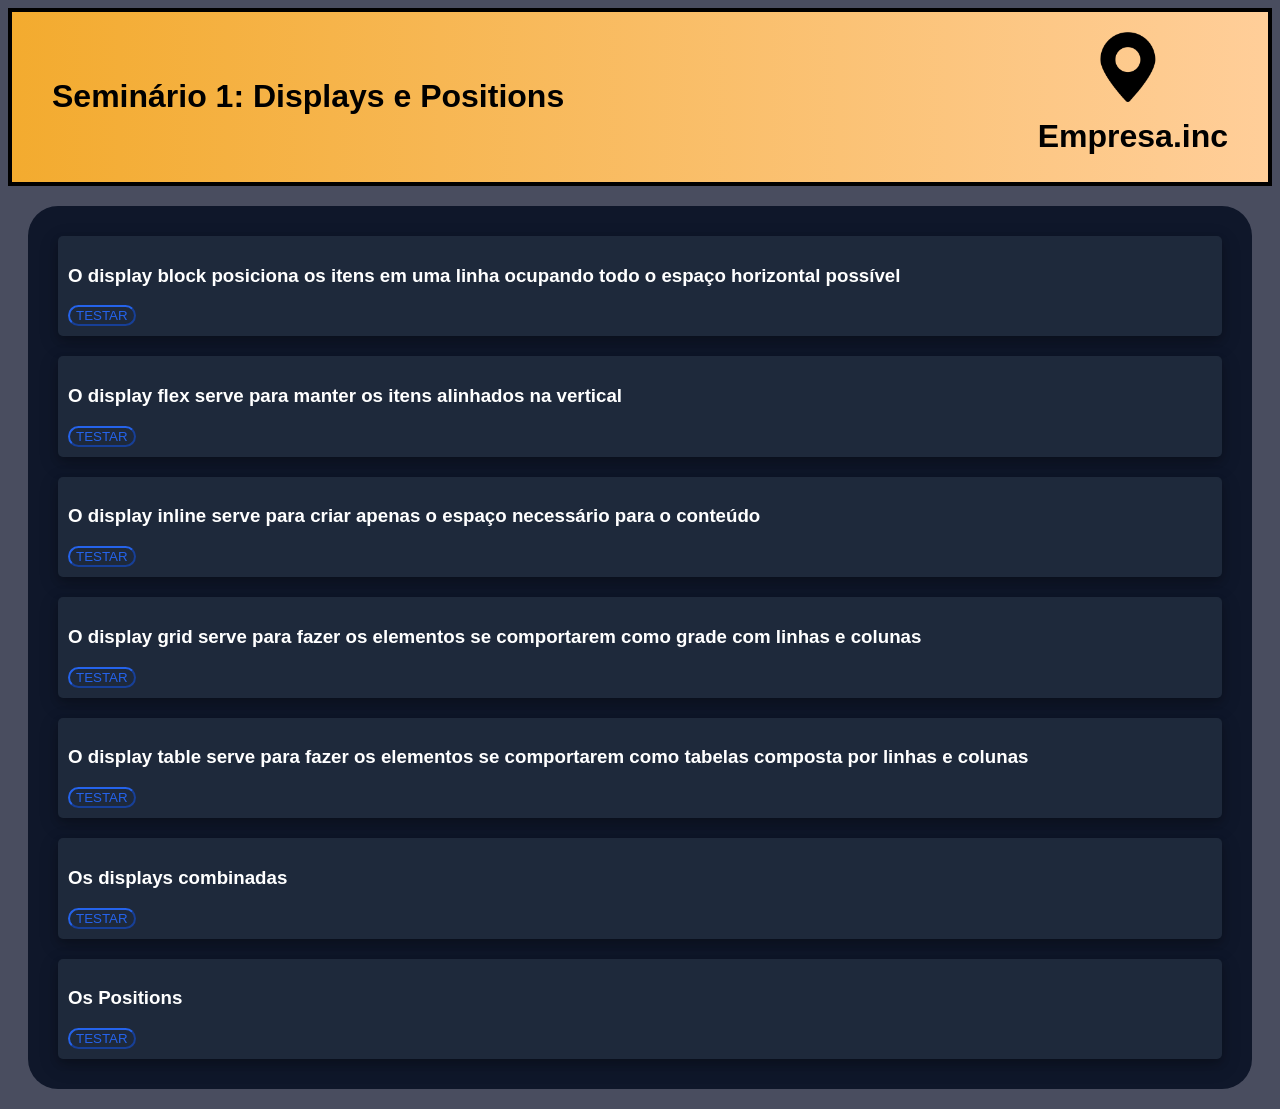
<file: index.html>
<html lang="en">
<head>
    <meta charset="UTF-8">
    <meta name="viewport" content="width=device-width, initial-scale=1.0">
      <title>Site de position</title>
       <link rel="shortcut icon" type="image/png" href="assets/Icon.ico">
    <link rel="stylesheet" href="style.css">
   
  
</head>
<header>
<div class="orange"> 
    <h1> Seminário 1: Displays e Positions </h1>
    <div>
        <img class="logo" src="assets/Logo.png" alt="Logo">
        <h1 class="logotext"> Empresa.inc </h1>
    </div>
            
</div>
</header>
<body>
        <div class="verde">
       <div class="bloco amarelo">
       <h3>O display block posiciona os itens em uma linha ocupando todo o espaço horizontal possível</h3>
       <a href='block.html'><button>TESTAR</button></a>
       </div>
        <div class="bloco amarelo">
            <div class="flex">
            <h3>O display flex serve para manter os itens alinhados na vertical</h3>
        </div>
          <a href='flex.html'><button>TESTAR</button></a>
       </div>
         <div class="bloco amarelo">
            <div class="flex">
            <h3>O display inline serve para criar apenas o espaço necessário para o conteúdo</h3>
        </div>
         <a href='inline.html'><button>TESTAR</button></a>
       </div>
    <div class="bloco amarelo">
        <h3>O display grid serve para fazer os elementos se comportarem como grade com linhas e colunas</h3>
         <a href='grid.html'><button>TESTAR</button></a>
        </div>
        <div class="bloco amarelo">
           <h3>O display table serve para fazer os elementos se comportarem como tabelas composta por linhas e colunas</h3>
            <a href='table.html'><button>TESTAR</button></a>
         </div>
        <!-- Flow-root foi movido para as displays combinadas-->  
          <div class="bloco amarelo">
           <h3>Os displays combinadas</h3>
            <a href='combinacao.html'><button>TESTAR</button></a>
         </div>
         <div class="bloco amarelo">
           <h3>Os Positions</h3>
            <a href='positotions.html'><button>TESTAR</button></a> 
         </div>

    </div>
</body>
</html>
</file>
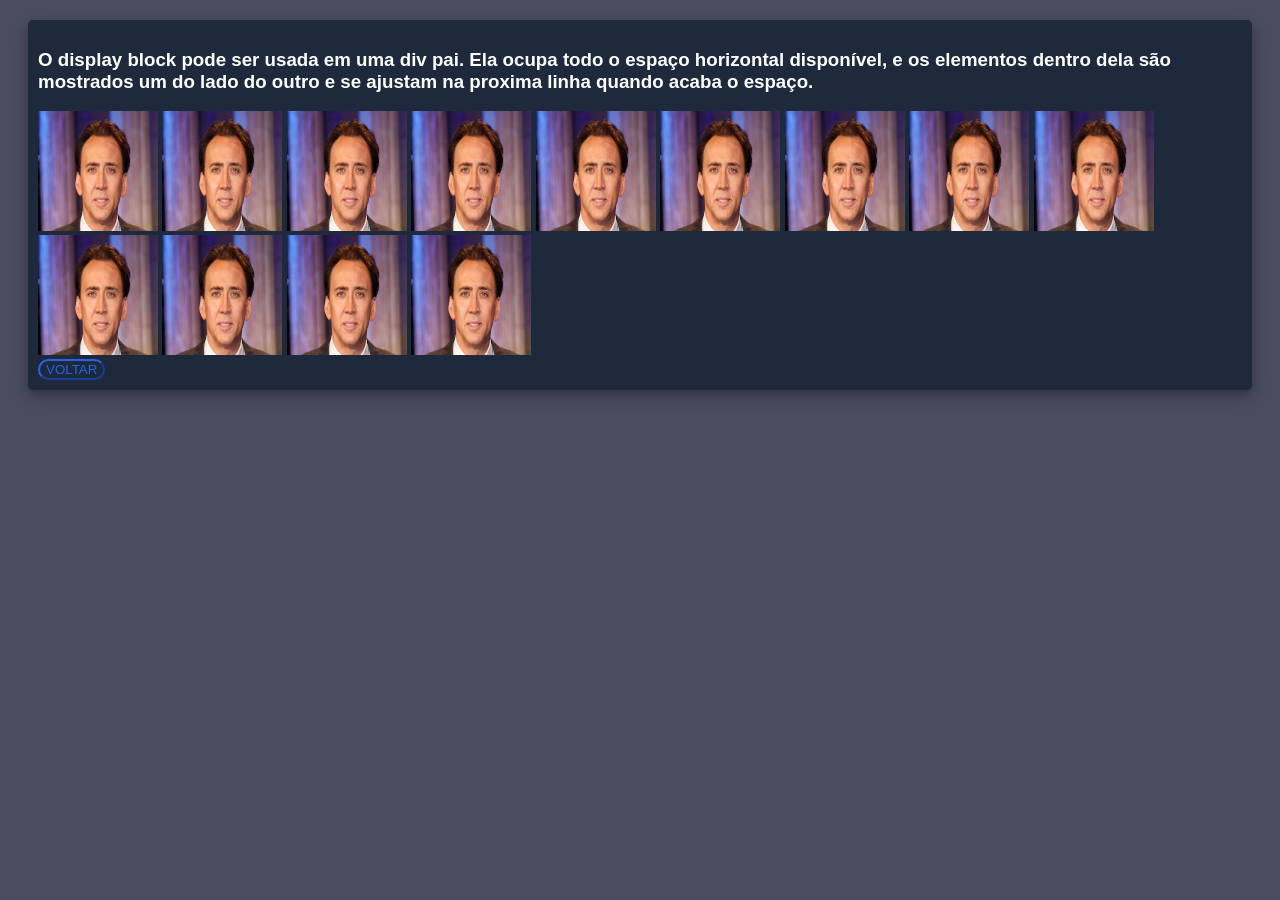
<file: block.html>
<html lang="en">
<head>
    <meta charset="UTF-8">
    <meta name="viewport" content="width=device-width, initial-scale=1.0"> 
    <link rel="shortcut icon" type="image/png" href="assets/Icon.ico">
    <link rel="stylesheet" href="style.css">

    <title>display block</title>
</head>
<body>
 <div class="bloco block amarelo">
    
        <div>
       <h3>O display block pode ser usada em uma div pai. Ela ocupa todo o espaço horizontal disponível, e os elementos dentro dela são mostrados um do lado do outro e se ajustam na proxima linha quando acaba o espaço. </h3>
            <img class="img" src="assets/Nicolas-Cage.jpg" alt="">
            <img class="img" src="assets/Nicolas-Cage.jpg" alt="">
            <img class="img" src="assets/Nicolas-Cage.jpg" alt="">
            <img class="img" src="assets/Nicolas-Cage.jpg" alt="">
            <img class="img" src="assets/Nicolas-Cage.jpg" alt="">
            <img class="img" src="assets/Nicolas-Cage.jpg" alt="">
            <img class="img" src="assets/Nicolas-Cage.jpg" alt="">
            <img class="img" src="assets/Nicolas-Cage.jpg" alt="">
            <img class="img" src="assets/Nicolas-Cage.jpg" alt="">
            <img class="img" src="assets/Nicolas-Cage.jpg" alt="">
            <img class="img" src="assets/Nicolas-Cage.jpg" alt="">
            <img class="img" src="assets/Nicolas-Cage.jpg" alt="">
            <img class="img" src="assets/Nicolas-Cage.jpg" alt="">
        </div>
        
        <a href='index.html'><button>VOLTAR</button></a>
       </div>

</body>
</html>
</file>
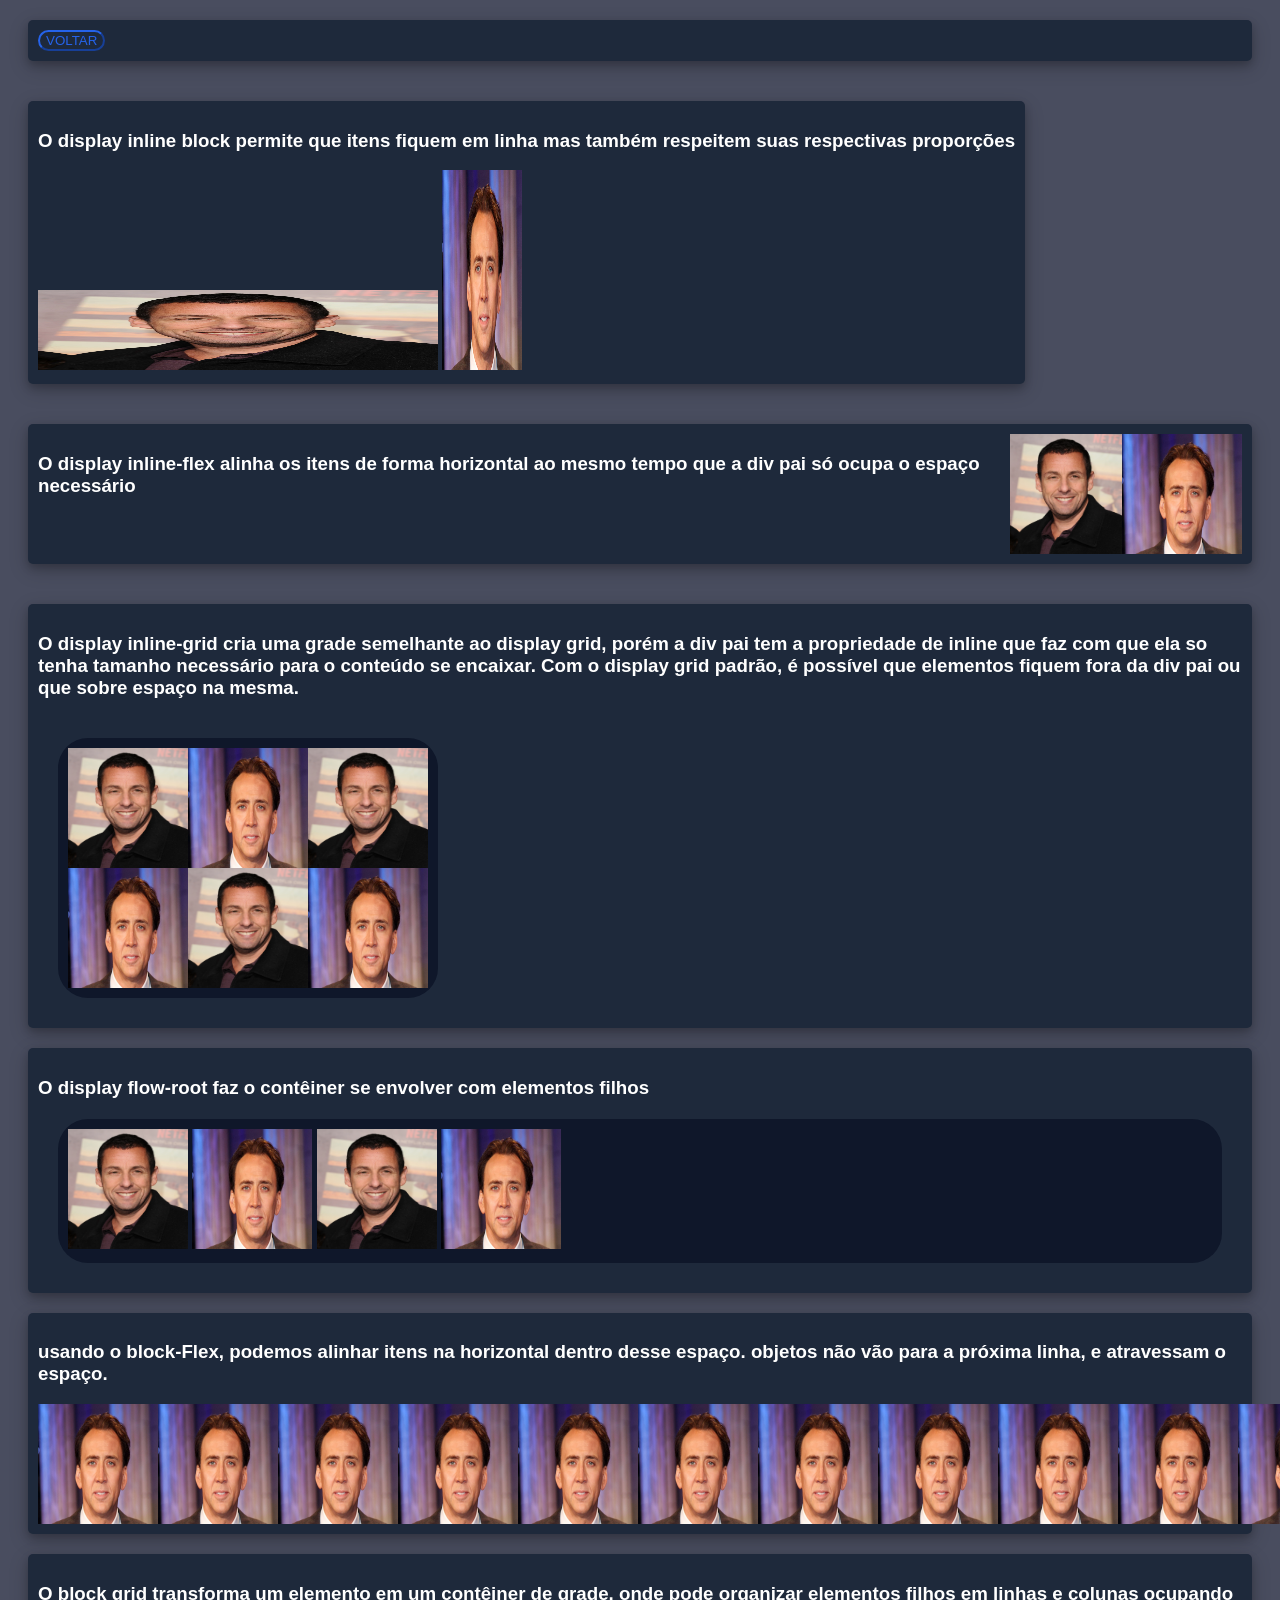
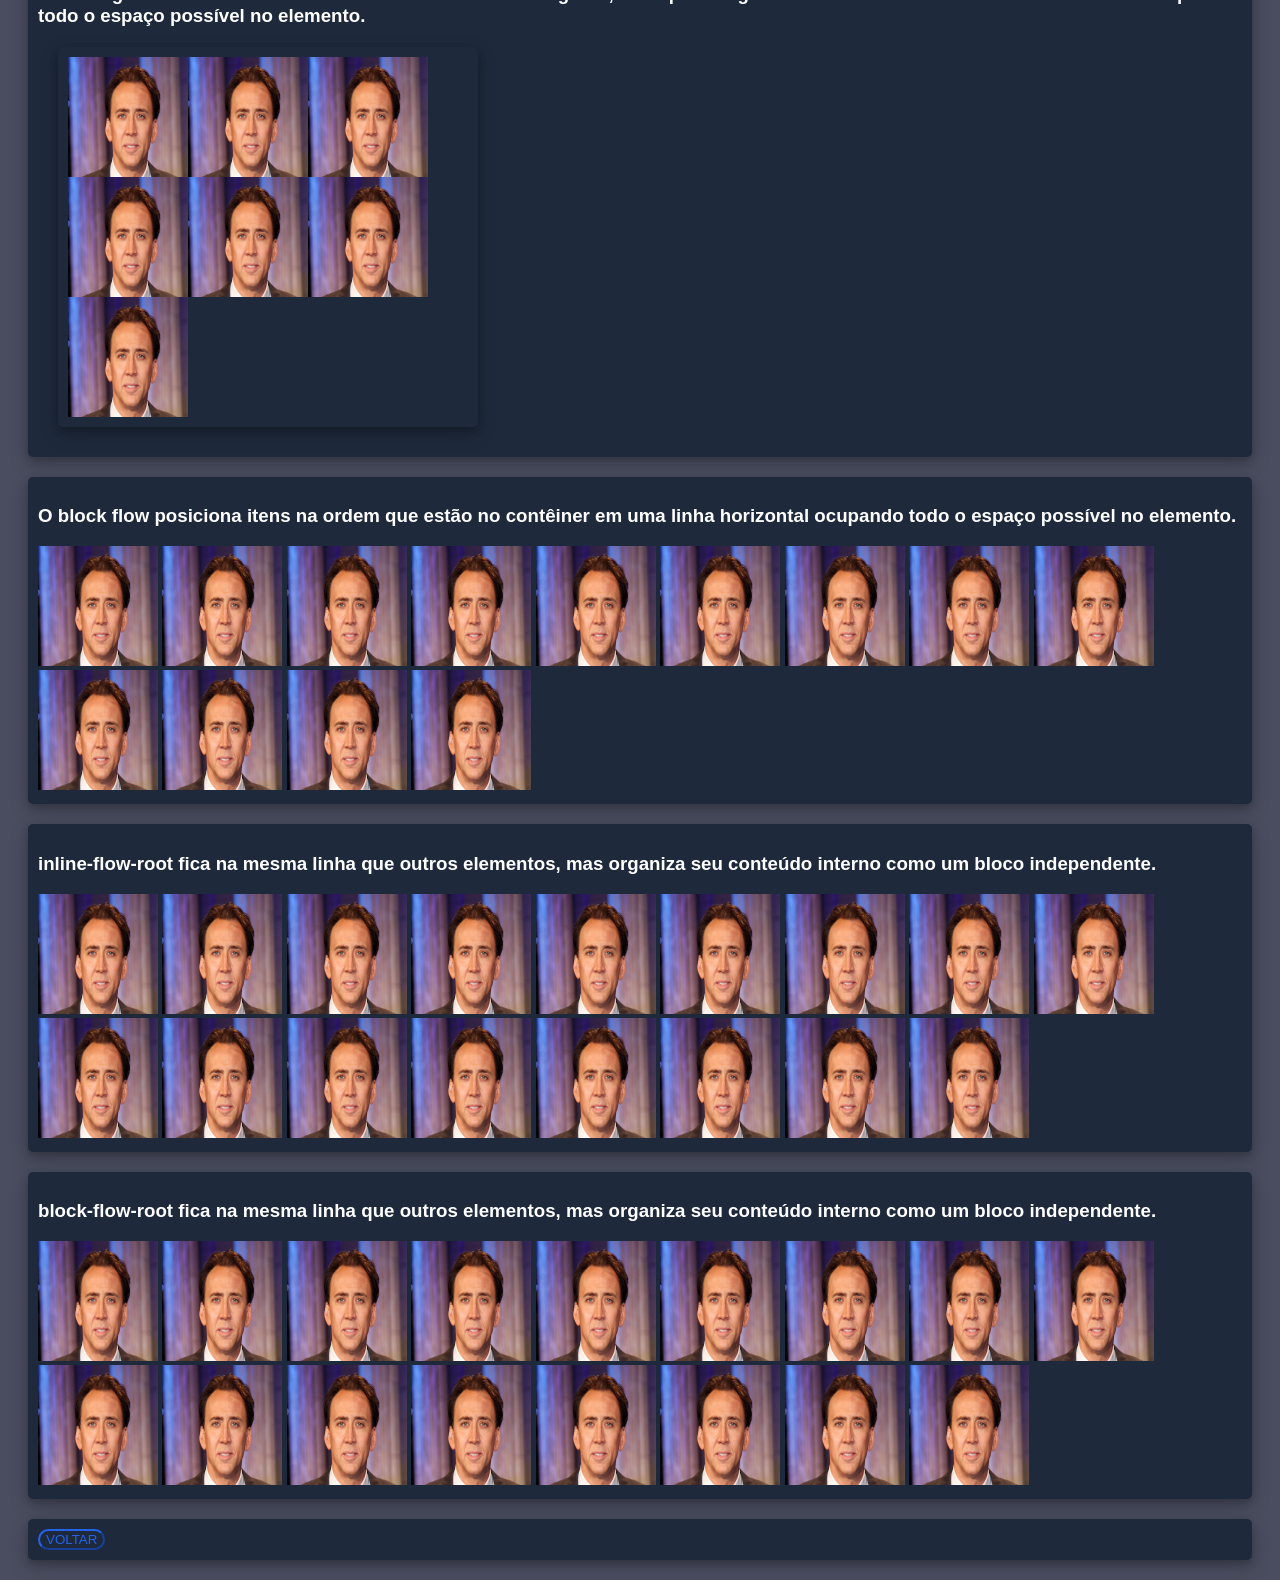
<file: combinacao.html>
<html lang="en">
<head>
    <meta charset="UTF-8">
    <meta name="viewport" content="width=device-width, initial-scale=1.0"> 
    <link rel="shortcut icon" type="image/png" href="assets/Icon.ico">
    <link rel="stylesheet" href="style.css">
    <title> display combinação </title>
</head>
<body>
    <div class="bloco amarelo">
       <a href='index.html'><button>VOLTAR</button></a>
       </div>
   <div class="bloco inline-block amarelo">
        <h3>O display inline block permite que itens fiquem em linha mas também respeitem suas respectivas proporções</h3>
        <img class="dois" src="assets/Adam-Sandler.png">
        <img class="um" src="assets/Nicolas-Cage.jpg">
    </div>
    <div class="bloco inline-flex amarelo">
        <h3>O display inline-flex alinha os itens de forma horizontal ao mesmo tempo que a div pai só ocupa o espaço necessário</h3>
        <img class="img" src="assets/Adam-Sandler.png">
        <img class="img" src="assets/Nicolas-Cage.jpg">
    </div>
    <div class="bloco amarelo">
        <h3>O display inline-grid cria uma grade semelhante ao display grid, porém a div pai tem a propriedade de inline que faz com que ela so tenha tamanho necessário para o conteúdo se encaixar. Com o display grid padrão, é possível que elementos fiquem fora da div pai ou que sobre espaço na mesma.</h3>
    <div class="bloco inline-grid verde">
        <img class="img" src="assets/Adam-Sandler.png">
        <img class="img" src="assets/Nicolas-Cage.jpg">
        <img class="img" src="assets/Adam-Sandler.png">
        <img class="img" src="assets/Nicolas-Cage.jpg">
        <img class="img" src="assets/Adam-Sandler.png">
        <img class="img" src="assets/Nicolas-Cage.jpg">
    </div>
    </div>
    <div class="bloco amarelo">
        <h3> O display flow-root faz o contêiner se envolver com elementos filhos </h3>
        <!-- I have no fucking idea what flow-root does-->
        <div class="bloco flow-root verde">
            <img class="img" src="assets/Adam-Sandler.png">
            <img class="img" src="assets/Nicolas-Cage.jpg">
            <img class="img" src="assets/Adam-Sandler.png">
            <img class="img" src="assets/Nicolas-Cage.jpg">
        </div>
    </div>  
        <div class="bloco block amarelo">
            <h3> usando o block-Flex, podemos alinhar itens na horizontal dentro desse espaço. objetos não vão para a próxima linha, e atravessam o espaço.</h3>
            <div class="flex">
            <img class="img" src="assets/Nicolas-Cage.jpg">
            <img class="img" src="assets/Nicolas-Cage.jpg">
            <img class="img" src="assets/Nicolas-Cage.jpg">
            <img class="img" src="assets/Nicolas-Cage.jpg">
            <img class="img" src="assets/Nicolas-Cage.jpg">
            <img class="img" src="assets/Nicolas-Cage.jpg">
            <img class="img" src="assets/Nicolas-Cage.jpg">
            <img class="img" src="assets/Nicolas-Cage.jpg">
            <img class="img" src="assets/Nicolas-Cage.jpg">
            <img class="img" src="assets/Nicolas-Cage.jpg">
            <img class="img" src="assets/Nicolas-Cage.jpg">
            <img class="img" src="assets/Nicolas-Cage.jpg">
            <img class="img" src="assets/Nicolas-Cage.jpg">
            </div>
       </div>
        <div class="bloco amarelo">
<h3>O block grid transforma um elemento em um contêiner de grade, onde pode organizar elementos filhos em linhas e colunas ocupando todo o espaço possível no elemento.</h3>
     <div class="bloco block grid amarelo">
        <img class="img" src="assets/Nicolas-Cage.jpg">
            <img class="img" src="assets/Nicolas-Cage.jpg">
            <img class="img" src="assets/Nicolas-Cage.jpg">
            <img class="img" src="assets/Nicolas-Cage.jpg">
            <img class="img" src="assets/Nicolas-Cage.jpg">
            <img class="img" src="assets/Nicolas-Cage.jpg">
            <img class="img" src="assets/Nicolas-Cage.jpg">
       </div>
    </div>
     <div class="bloco block flow amarelo">
            <h3>O block flow posiciona itens na ordem que estão no contêiner em uma linha horizontal ocupando todo o espaço possível no elemento.</h3>
            <img class="img" src="assets/Nicolas-Cage.jpg">
            <img class="img" src="assets/Nicolas-Cage.jpg">
            <img class="img" src="assets/Nicolas-Cage.jpg">
            <img class="img" src="assets/Nicolas-Cage.jpg">
            <img class="img" src="assets/Nicolas-Cage.jpg" alt="">
            <img class="img" src="assets/Nicolas-Cage.jpg">
            <img class="img" src="assets/Nicolas-Cage.jpg">
            <img class="img" src="assets/Nicolas-Cage.jpg">
            <img class="img" src="assets/Nicolas-Cage.jpg">
            <img class="img" src="assets/Nicolas-Cage.jpg">
            <img class="img" src="assets/Nicolas-Cage.jpg">
            <img class="img" src="assets/Nicolas-Cage.jpg">
            <img class="img" src="assets/Nicolas-Cage.jpg">
    
            </div>
               <div class="bloco inline flow-root amarelo">
            <h3>inline-flow-root fica na mesma linha que outros elementos, mas organiza seu conteúdo interno como um bloco independente.</h3>
            <img class="img" src="assets/Nicolas-Cage.jpg" alt="">
            <img class="img" src="assets/Nicolas-Cage.jpg" alt="">
            <img class="img" src="assets/Nicolas-Cage.jpg" alt="">
            <img class="img" src="assets/Nicolas-Cage.jpg" alt="">
            <img class="img" src="assets/Nicolas-Cage.jpg" alt="">
            <img class="img" src="assets/Nicolas-Cage.jpg" alt="">
            <img class="img" src="assets/Nicolas-Cage.jpg" alt="">
            <img class="img" src="assets/Nicolas-Cage.jpg" alt="">
            <img class="img" src="assets/Nicolas-Cage.jpg" alt="">
            <img class="img" src="assets/Nicolas-Cage.jpg" alt="">
            <img class="img" src="assets/Nicolas-Cage.jpg" alt="">
            <img class="img" src="assets/Nicolas-Cage.jpg" alt="">
            <img class="img" src="assets/Nicolas-Cage.jpg" alt="">
             <img class="img" src="assets/Nicolas-Cage.jpg" alt="">
            <img class="img" src="assets/Nicolas-Cage.jpg" alt="">
            <img class="img" src="assets/Nicolas-Cage.jpg" alt="">
            <img class="img" src="assets/Nicolas-Cage.jpg" alt="">
            </div>
                     <div class="bloco block flow-root amarelo">
            <h3>block-flow-root fica na mesma linha que outros elementos, mas organiza seu conteúdo interno como um bloco independente.</h3>
            <img class="img" src="assets/Nicolas-Cage.jpg" alt="">
            <img class="img" src="assets/Nicolas-Cage.jpg" alt="">
            <img class="img" src="assets/Nicolas-Cage.jpg" alt="">
            <img class="img" src="assets/Nicolas-Cage.jpg" alt="">
            <img class="img" src="assets/Nicolas-Cage.jpg" alt="">
            <img class="img" src="assets/Nicolas-Cage.jpg" alt="">
            <img class="img" src="assets/Nicolas-Cage.jpg" alt="">
            <img class="img" src="assets/Nicolas-Cage.jpg" alt="">
            <img class="img" src="assets/Nicolas-Cage.jpg" alt="">
            <img class="img" src="assets/Nicolas-Cage.jpg" alt="">
            <img class="img" src="assets/Nicolas-Cage.jpg" alt="">
            <img class="img" src="assets/Nicolas-Cage.jpg" alt="">
            <img class="img" src="assets/Nicolas-Cage.jpg" alt="">
             <img class="img" src="assets/Nicolas-Cage.jpg" alt="">
            <img class="img" src="assets/Nicolas-Cage.jpg" alt="">
            <img class="img" src="assets/Nicolas-Cage.jpg" alt="">
            <img class="img" src="assets/Nicolas-Cage.jpg" alt="">
            </div>
                <div class="bloco amarelo">
       <a href='index.html'><button>VOLTAR</button></a>
       </div>
</body>
</html>
</file>
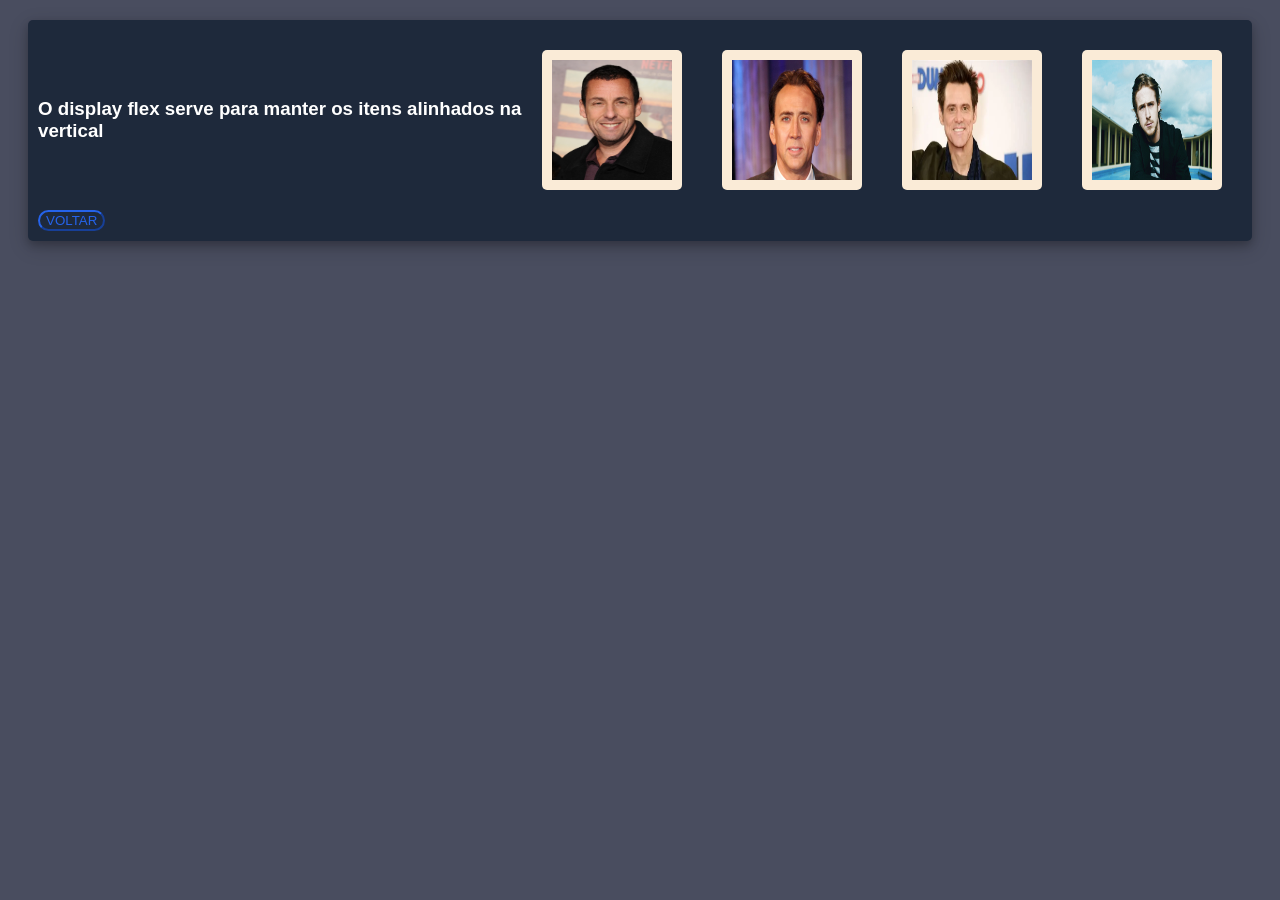
<file: flex.html>
<html lang="en">
<head>
    <meta charset="UTF-8">
    <meta name="viewport" content="width=device-width, initial-scale=1.0"> 
    <link rel="shortcut icon" type="image/png" href="assets/Icon.ico">
    <link rel="stylesheet" href="style.css">
    <title>display flex</title>
</head>
<body>
    <div class="bloco amarelo">
            <div class="flex">
            <h3>O display flex serve para manter os itens alinhados na vertical</h3>
            <div class="bloco"><img class="img" src="assets/Adam-Sandler.png"></div>
            <div class="bloco"><img class="img" src="assets/Nicolas-Cage.jpg"></div>
            <div class="bloco"><img class="img" src="assets/OIP.png"></div>
            <div class="bloco"><img class="img" src="assets/R.jpg"></div>
        </div>
          <a href='index.html'><button>VOLTAR</button></a>
       </div>
</body>
</html>
</file>
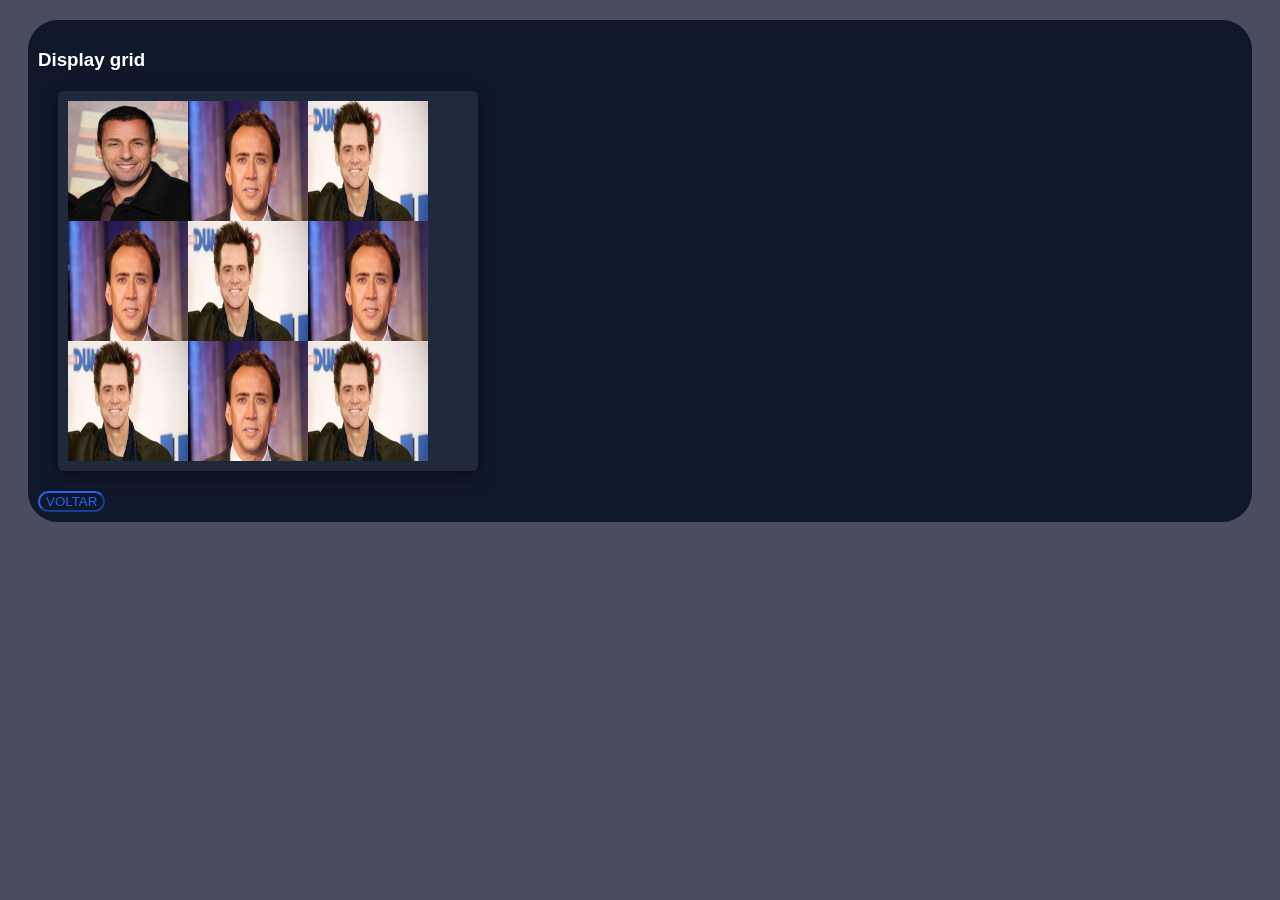
<file: grid.html>
<html lang="en">
<head>
    <meta charset="UTF-8">
    <meta name="viewport" content="width=device-width, initial-scale=1.0"> 
    <link rel="shortcut icon" type="image/png" href="assets/Icon.ico">
    <link rel="stylesheet" href="style.css">
    <title>display grid</title>
</head>
<body>
    <div class="bloco verde">
    <h3> Display grid </h3>
    <div class="bloco  grid amarelo">
                <img class="img" src="assets/Adam-Sandler.png">
                <img class="img" src="assets/Nicolas-Cage.jpg">
                <img class="img" src="assets/OIP.png">
                <img class="img" src="assets/Nicolas-Cage.jpg">
                <img class="img" src="assets/OIP.png">
                <img class="img" src="assets/Nicolas-Cage.jpg">
                <img class="img" src="assets/OIP.png">
                <img class="img" src="assets/Nicolas-Cage.jpg">
                <img class="img" src="assets/OIP.png">
       </div>
           <a href='index.html'><button>VOLTAR</button></a>
       </div>
</body>
</html>
</file>
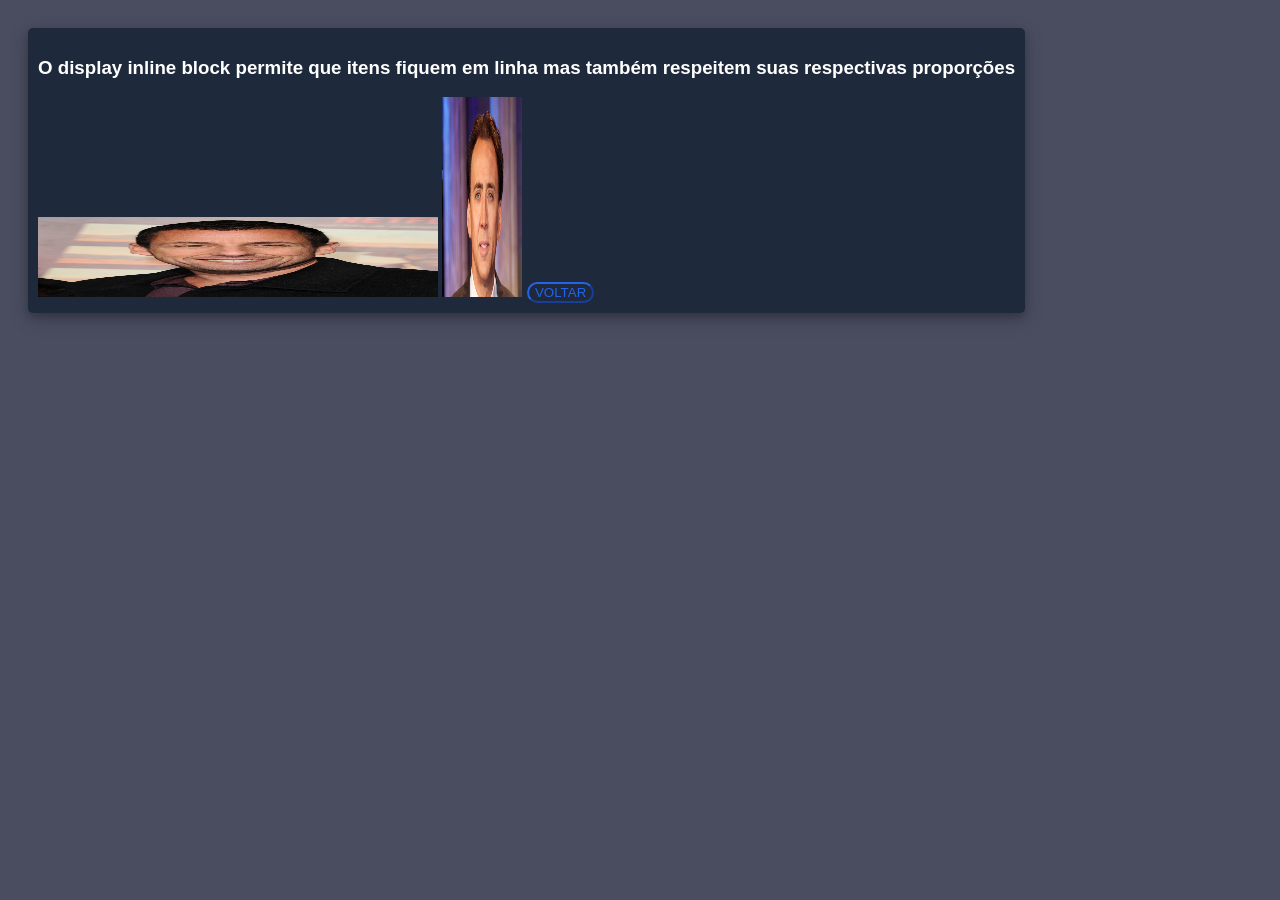
<file: inline-block.html>
<html lang="en">
<head>
    <meta charset="UTF-8">
    <meta name="viewport" content="width=device-width, initial-scale=1.0"> 
    <link rel="shortcut icon" type="image/png" href="assets/Icon.ico">
    <link rel="stylesheet" href="style.css">
    <title> display inline-block </title>
</head>
<body>
   <div class="bloco inline-block amarelo">
                <h3>O display inline block permite que itens fiquem em linha mas também respeitem suas respectivas proporções</h3>
                <img class="dois" src="assets/Adam-Sandler.png">
                 <img class="um" src="assets/Nicolas-Cage.jpg">
                   <a href='index.html'><button>VOLTAR</button></a>
            </div>   
</body>
</html>
</file>
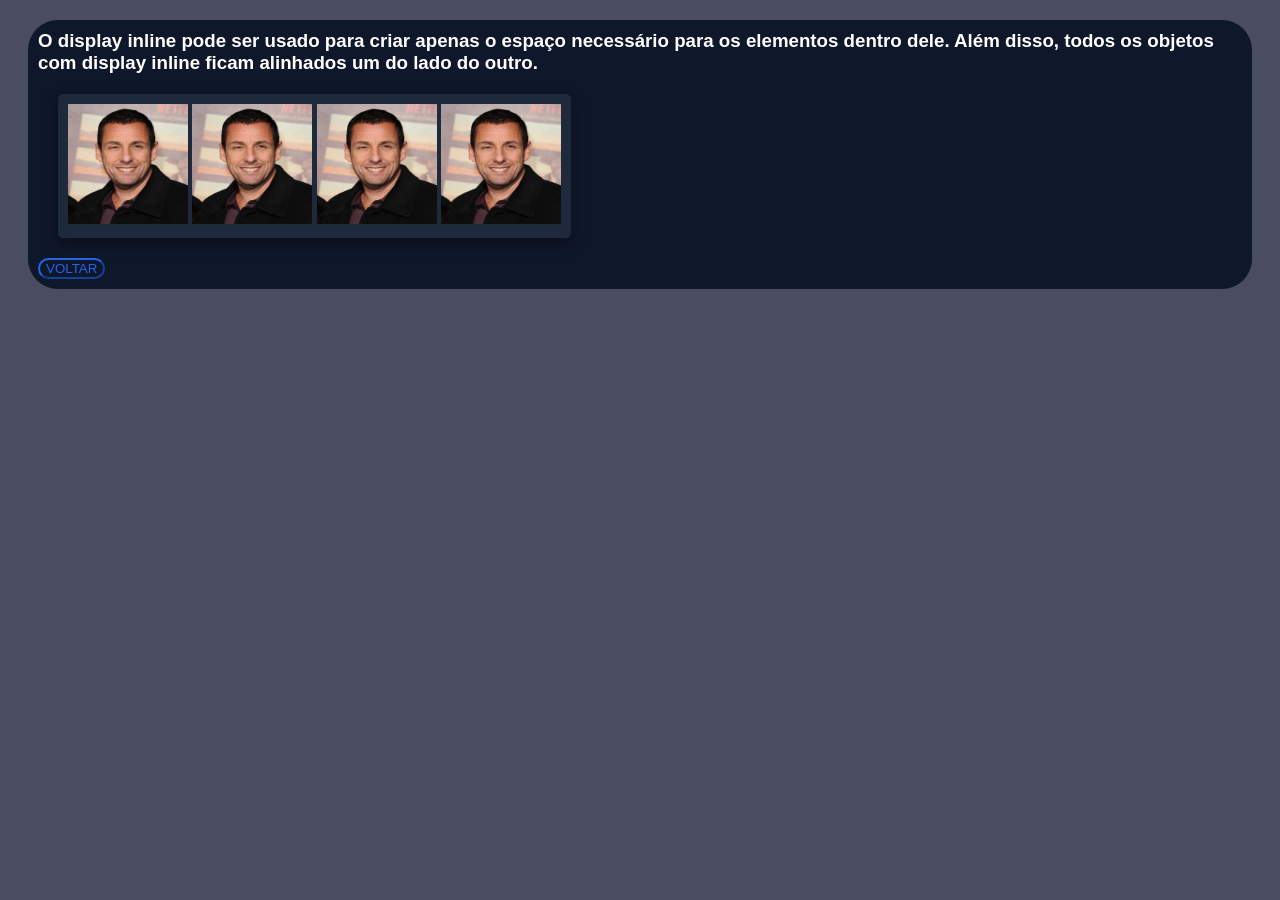
<file: inline.html>
<html lang="en">
<head>
    <meta charset="UTF-8">
    <meta name="viewport" content="width=device-width, initial-scale=1.0"> 
    <link rel="shortcut icon" type="image/png" href="assets/Icon.ico">
    <link rel="stylesheet" href="style.css">
    <title>display inline</title>
</head>
<body>
    <div class="bloco verde">
        <h3 class="inline"> O display inline pode ser usado para criar apenas o espaço necessário para os elementos dentro dele.</h3>
        <h3 class="inline"> Além disso, todos os objetos com display inline ficam alinhados um do lado do outro.</h3>
        <div class="flex">
            <div class="bloco amarelo inline">
                    <img class="img" src="assets/Adam-Sandler.png">
                    <img class="img" src="assets/Adam-Sandler.png">
                    <img class="img" src="assets/Adam-Sandler.png">
                    <img class="img" src="assets/Adam-Sandler.png">
            
                </div>
                    
            </div>
                <a href='index.html'><button>VOLTAR</button></a>    
            </div>
    </div>
</body>
</html>
</file>
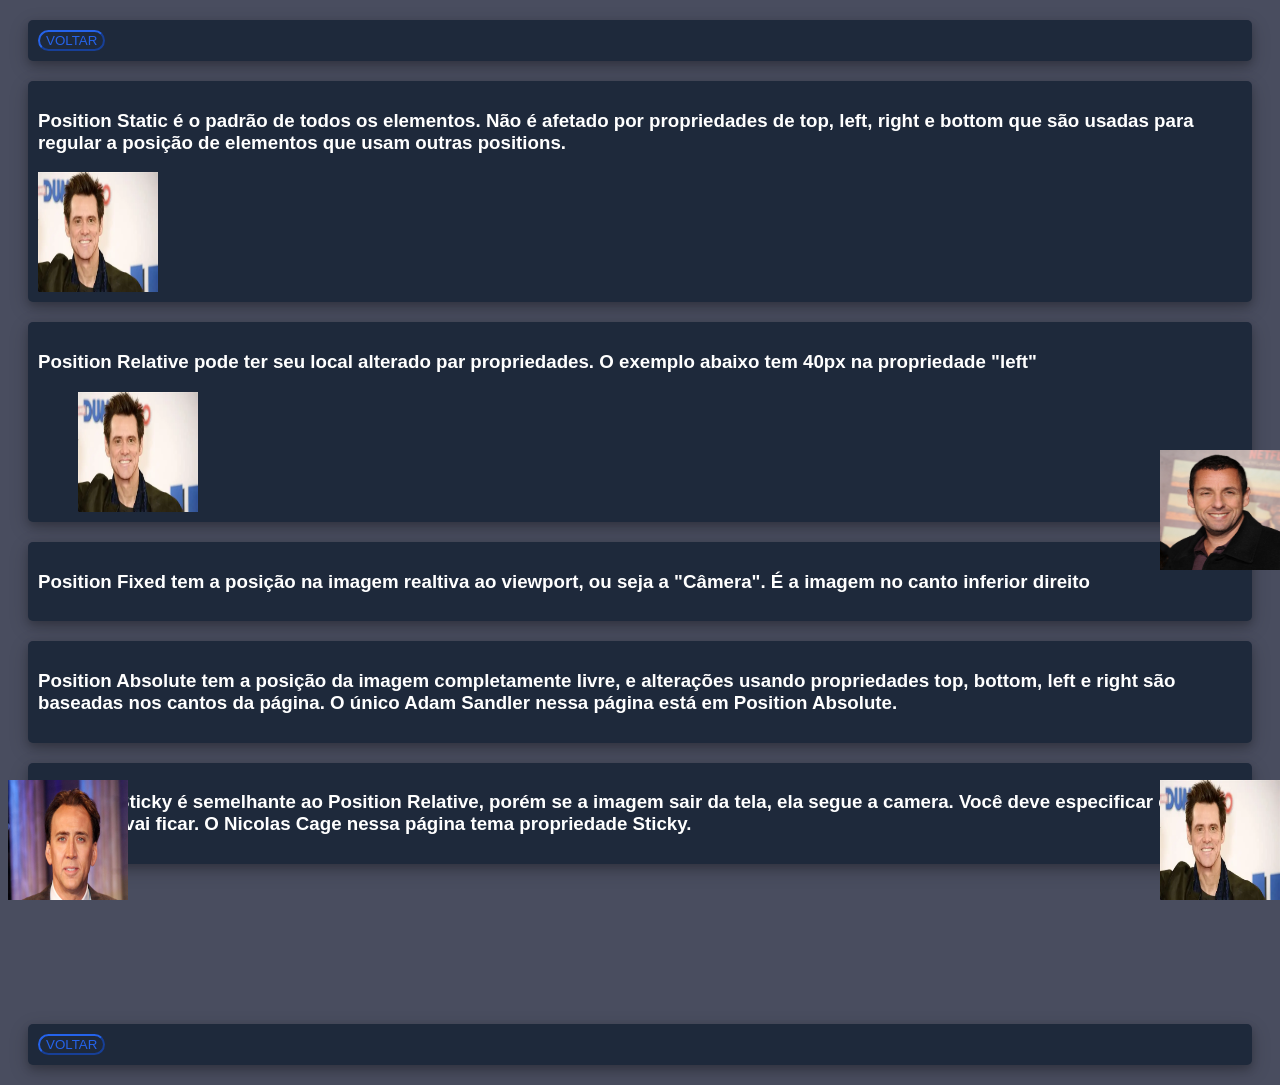
<file: positotions.html>
<html lang="en">
<head>
    <meta charset="UTF-8">
    <meta name="viewport" content="width=device-width, initial-scale=1.0">
    <link rel="shortcut icon" type="image/png" href="assets/Icon.ico">
    <link rel="stylesheet" href="style.css">
    <title>Document</title>
</head>
<body>
    <div class="bloco amarelo">
       <a href='index.html'><button>VOLTAR</button></a>
       </div>
    <div class="bloco amarelo">
        <h3> Position Static é o padrão de todos os elementos. Não é afetado por propriedades de top, left, right e bottom que são usadas para regular a posição de elementos que usam outras positions. </h3>
        <img class="img Static" src="assets/OIP.png">
    </div>
    <div class="bloco amarelo">
        <h3> Position Relative pode ter seu local alterado par propriedades. O exemplo abaixo tem 40px na propriedade "left" </h3>
        <img class="img Relative" src="assets/OIP.png">
      
    </div>
    <div class="bloco amarelo">
        <h3> Position Fixed tem a posição na imagem realtiva ao viewport, ou seja a "Câmera". É a imagem no canto inferior direito </h3>
        <img class="img Fixed" src="assets/OIP.png">
    </div>
    <div class="bloco amarelo">
        <h3> Position Absolute tem a posição da imagem completamente livre, e alterações usando propriedades top, bottom, left e right são baseadas nos cantos da página. O único Adam Sandler nessa página está em Position Absolute.</h3>
        <img class="img Absolute" src="assets/Adam-Sandler.png">
    </div>
    <div class="bloco amarelo">
        <h3> Position Sticky é semelhante ao Position Relative, porém se a imagem sair da tela, ela segue a camera. Você deve especificar em que canto ele vai ficar. O Nicolas Cage nessa página tema propriedade Sticky.</h3>
    </div>
    <img class="img Sticky" src="assets/Nicolas-Cage.jpg">
    <div class="bloco amarelo">
       <a href='index.html'><button>VOLTAR</button></a>
       </div>
</body>
</html>
</file>
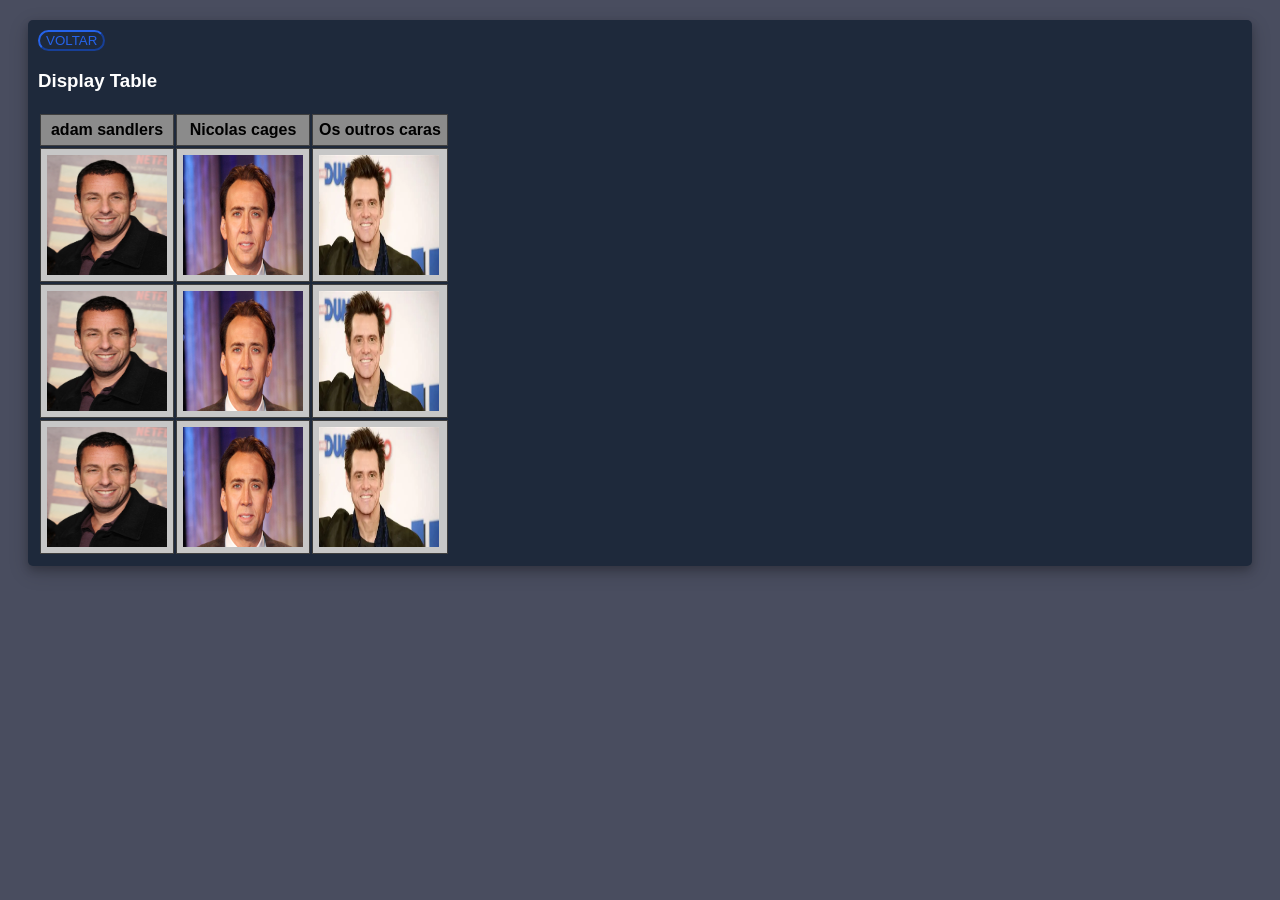
<file: table.html>
<html lang="en">
<head>
    <meta charset="UTF-8">
    <meta name="viewport" content="width=device-width, initial-scale=1.0"> 
    <link rel="shortcut icon" type="image/png" href="assets/Icon.ico">
    <link rel="stylesheet" href="style.css">
    <title>display table</title>
</head>
<body>
    <div class="bloco amarelo">
           <a href='index.html'><button>VOLTAR</button></a>
                <table>
                <tbody>
                <tr>
                    <h3>Display Table</h3>
                 
                </tr>
                <tr>
                    <th> adam sandlers </th>
                    <th> Nicolas cages </th>
                    <th> Os outros caras </th>
                     
                </tr>
                <tr>
                    <td> <img class="img" src="assets/Adam-Sandler.png"> </td>
                    <td> <img class="img" src="assets/Nicolas-Cage.jpg"> </td>
                    <td> <img class="img" src="assets/OIP.png"> </td>
                </tr>
                <tr>
                    <td> <img class="img" src="assets/Adam-Sandler.png"> </td>
                    <td> <img class="img" src="assets/Nicolas-Cage.jpg"> </td>
                    <td> <img class="img" src="assets/OIP.png"> </td>
                </tr>
                <tr>
                    <td> <img class="img" src="assets/Adam-Sandler.png"> </td>
                    <td> <img class="img" src="assets/Nicolas-Cage.jpg"> </td>
                    <td> <img class="img" src="assets/OIP.png"> </td>
                     
                </tr>
                
                </tbody>
                 
            </div>
      
       </div>
</body>
</html>
</file>
<file: style.css>
body{
        background-color: #494D5F;
        font-family: 'Segoe UI', Tahoma, Geneva, Verdana, sans-serif;
}
.bloco{
    background-color: antiquewhite;
    padding: 10px;
    margin: 20px;
    justify-items:center;
    border-radius: 5px;
}
.block{
    display: block;
    padding: 10px;
}
.verde{
    background-color:#0F172A;
    padding: 10px;
    margin: 20px;
    border-radius:30px;
    color: white
}
.flex{
    display: flex;
    align-items: center;
}
.amarelo{
    background-color: #1E293B;
    color: white;
    box-shadow: 0 4px 8px 0 rgba(0, 0, 0, 0.2), 0 6px 20px 0 rgba(0, 0, 0, 0.19);
}
.img{
    height: 120px;
    width: 120px;
}
.blue{
    background-color: rgb(119, 119, 173);
    padding: 12px;
}
.orange{
    
    background: linear-gradient(90deg, #f3ab2f, #ffce99);
    display: flex;
    justify-content: space-between;
    align-items: center;
    padding: 5px;
    padding-left: 40px;
    padding-right: 40px;
    border: 4px solid rgb(0, 0, 0)
}
.flex{
    display: flex;
}
.logo{
    height: 80px;
    width: 80px;
    position: relative;
    left: 50px;
    top: 10px;
}
.inline{
    display: inline;
}
.inline-block{
    display: inline-block;
}
.um{
    height: 200px;
    width: 80px;
}
.dois{
    height: 80px;
    width: 400px;
}
.inline-flex{
    display: inline-flex;
}
.inline-grid{
    display: inline-grid;
}
.flow-root{
    display: flow-root; 
}
.grid{
    display: grid;
    max-width: 400px;
    grid-template-columns: 120px 120px 120px;
    background-color: #1E293B;
    padding: 10px;
}

button {
    color:#2563EB;
    background-color: transparent;
    border-color:#2563EB;
    border-radius:30px;
    cursor: pointer;
    overflow:hidden;
        position:relative;
}
button::before {
    content: '';
  position: absolute;
  top: -50%;
  left: -50%;
  width: 200%;
  height: 200%;
  background: linear-gradient(0deg, transparent, transparent 30%,  rgba(0,255,255,0.3) );
  transform: rotate(-45deg);
  transition: all 0.5s ease;
  opacity: 0;
}
button:hover {
    background-color: #2563EB;
    color: rgb(141, 208, 255);
     transform: scale(1.05);
  box-shadow: 0 0 20px rgba(0,255,255,0.5);
}
button:hover::before {
  opacity: 1;
  transform: rotate(-45deg) translateY(100%);
}
.inline-grid{
    display: inline-grid;
    grid-template-columns: 120px 120px 120px;
    padding: 10px;
}
th{
    background-color: rgb(139, 139, 139);
    border: 1px solid #3f3f3f;
    padding: 6px;
}
.flow {
    display: flow;
}
td{
    background-color: rgb(199, 199, 199);
    border: 1px solid #3f3f3f;
    padding: 6px;
}
.table{
    display: table;
    height: 200px;
}
.cell{
    display:table-cell;
    vertical-align: center;
}
.static{
    position: static;
    left: 40px; /* As expected, this property doesn't do jack shit */
}
.relative{
    position: relative;
    left: 40px; /* As expected, this property does jack shit */
}
.absolute{
    position: absolute;
    top: 50%;
    right: 0;
}
.fixed{
  position: fixed;
  bottom: 0;
  right: 0;
  max-width: 450px;
  z-index: 999;
}
.sticky{
    position: sticky;
    bottom: 0;
}
</file>
